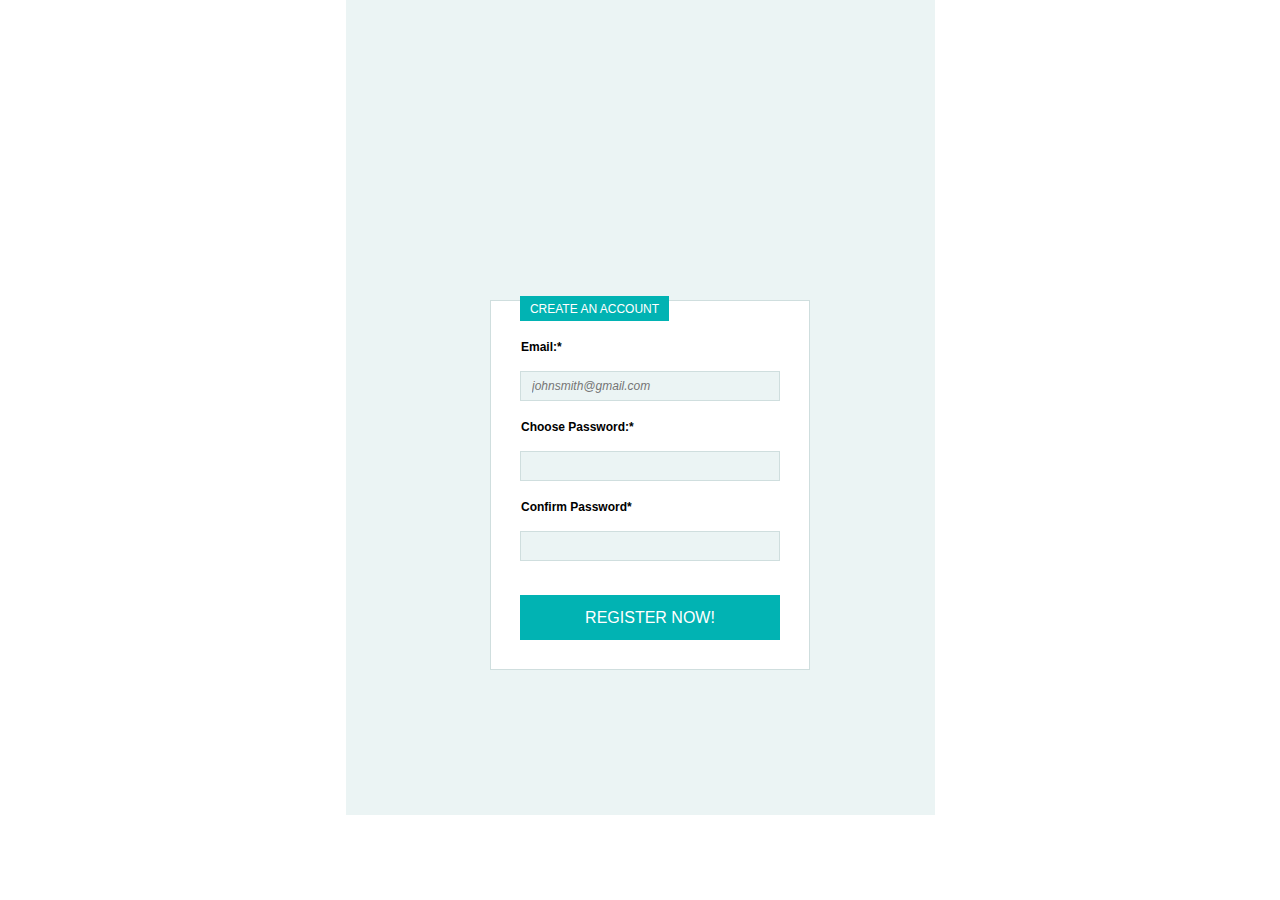
<file: github/index.html>
<!DOCTYPE html>
<html lang="en">

<head>
    <meta charset="UTF-8">
    <title>Пиксель в пиксель</title>
    <link rel="stylesheet" href="css/reset.css">
    <link rel="stylesheet" href="css/style.css">
</head>

<body>
    <div class="blokg">
        <div class="form">
            <button class="btn">CREATE AN ACCOUNT</button>
            <p>Email:*</p>
            <input type="text" placeholder="johnsmith@gmail.com">
            <p>Choose Password:*</p>
            <input type="text">
            <p>Confirm Password*</p>
            <input type="text">
            <button class="btn2">
                register now!
            </button>
        </div>
    </div>
</body>
</file>
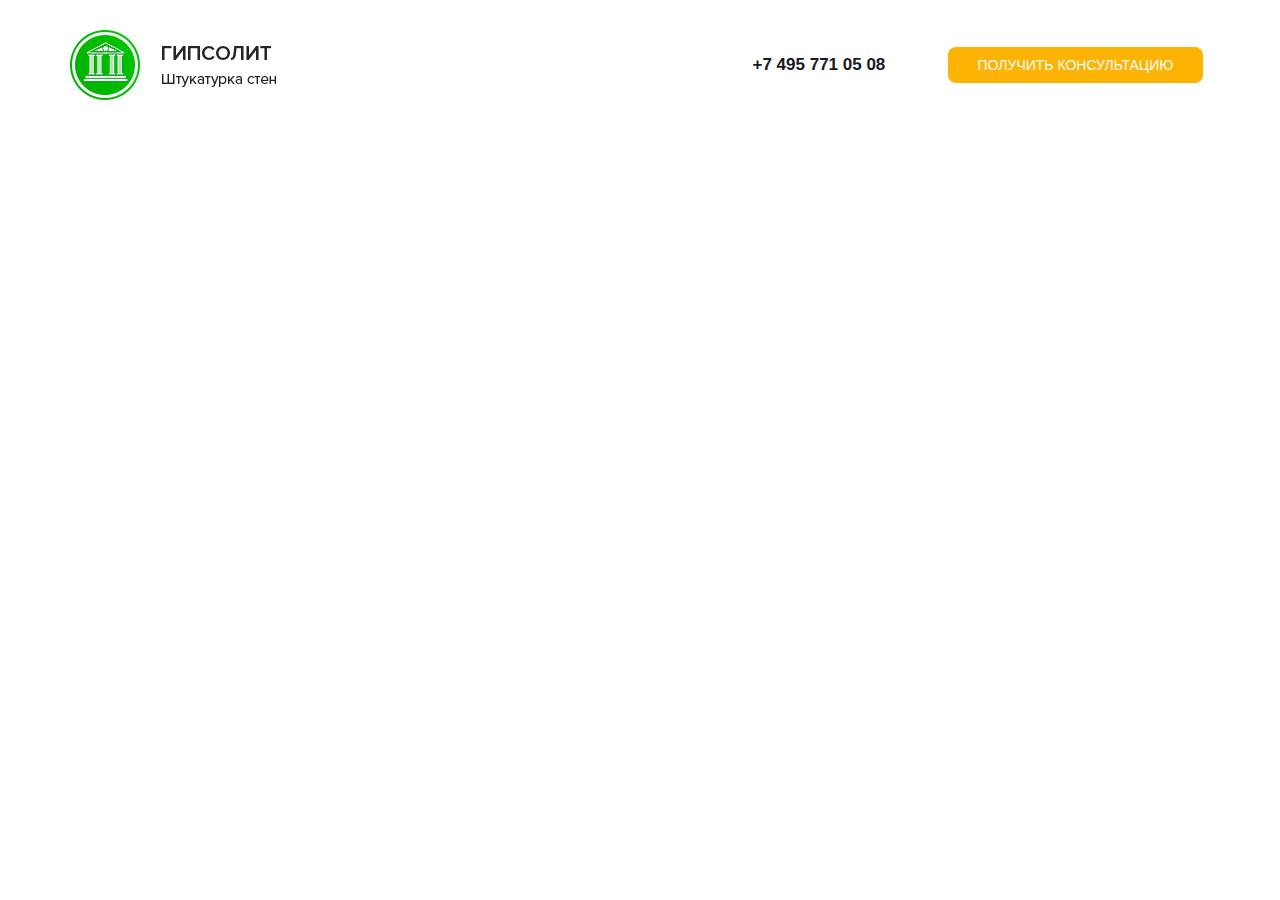
<file: lesson 14/index.html>
<!DOCTYPE html>
<html lang="en">

<head>
    <meta charset="utf-8">
    <meta http-equiv="X-UA-Compatible" content="IE=edge">
    <meta name="viewport" content="width=device-width, initial-scale=1">
    <link rel="icon" href="/favicon.ico">
    <title>Автоматизированная штукатурка стен</title>
    <!-- Bootstrap core CSS -->
    <link href="https://maxcdn.bootstrapcdn.com/bootstrap/3.3.6/css/bootstrap.min.css" rel="stylesheet">
    <link href="css/bootstrap.css" rel="stylesheet">
    <link href="css/style.css" rel="stylesheet">
    <!-- HTML5 shim and Respond.js for IE8 support of HTML5 elements and media queries -->
    <!--[if lt IE 9]>
      <script src="https://oss.maxcdn.com/html5shiv/3.7.2/html5shiv.min.js"></script>
      <script src="https://oss.maxcdn.com/respond/1.4.2/respond.min.js"></script>
    <![endif]-->
</head>

<body>
    <main>
        <div class="container">
            <div class="header">
                <div class="row">
                    <div class="col-md-3">
                        <img src="img/logo.png" alt="Гипсолит. Штукатурка стен">
                    </div>
                    <div class="col-md-2 col-md-offset-4">
                        <a class="phone-link" href="#">+7 495 771 05 08</a>
                    </div>
                    <div class="col-md-3">
                        <div class="wrap">
                        	<div class="wrap-block">
                        		<buttom class="button header-btn">получить консультацию</buttom>
                        	</div>
                        </div>
                    </div>
                </div>
            </div>
        </div>
    </main>
    <script src="https://ajax.googleapis.com/ajax/libs/jquery/1.11.3/jquery.min.js">
    </script>
</body>

</html>
</file>
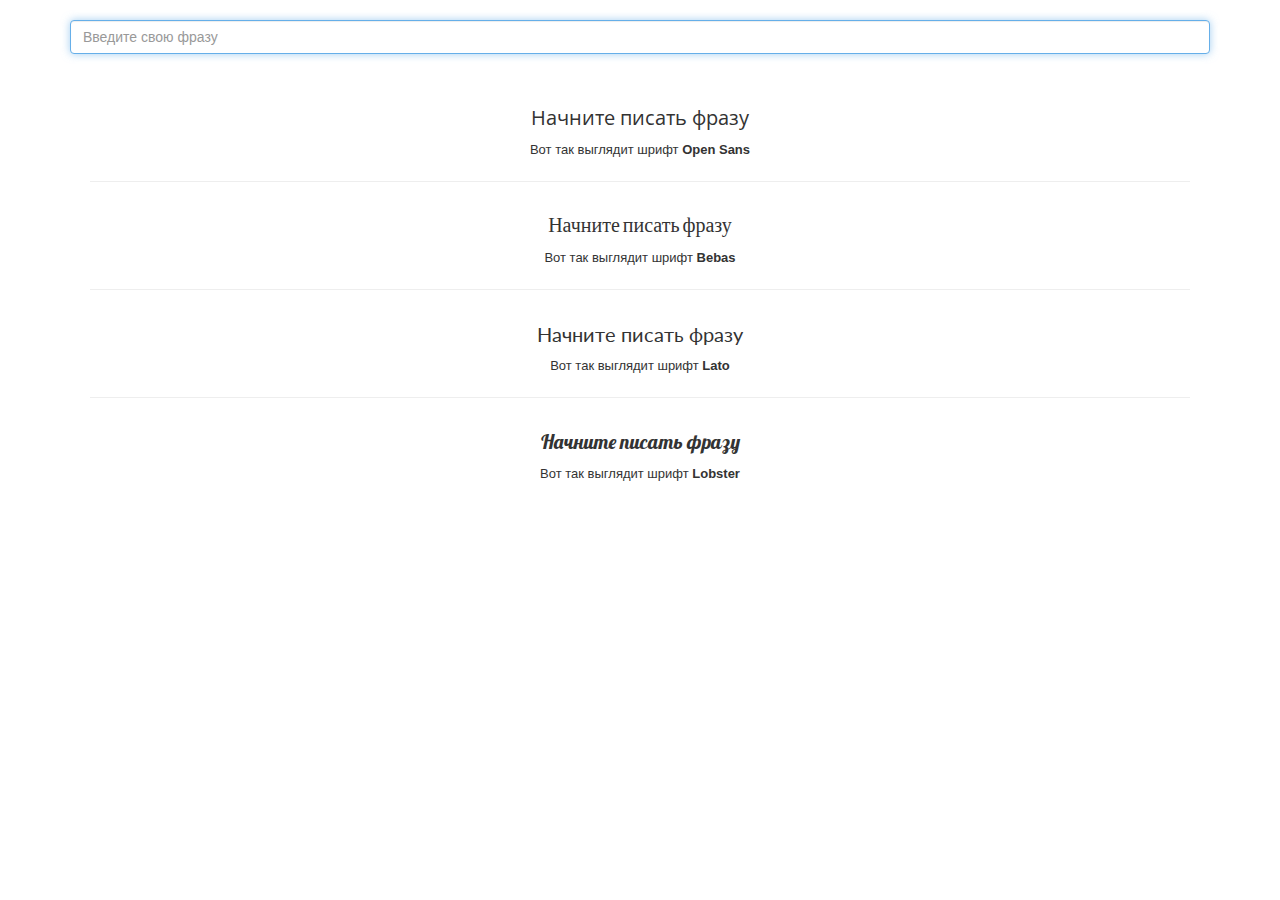
<file: lesson_14/index.html>
<!DOCTYPE html>
<html lang="ru">

<head>
    <meta charset="utf-8">
    <meta http-equiv="X-UA-Compatible" content="IE=edge">
    <meta name="viewport" content="width=device-width, initial-scale=1">
    <meta property="og:title" content="" />
    <meta property="og:description" content="" />
    <meta property="og:url" content="" />
    <meta property="og:image" content="img/preview.jpg" />
    <meta name="title" content="" />
    <meta name="description" content="" />
    <link rel="image_src" href="img/preview.jpg" />
    <!-- The above 3 meta tags *must* come first in the head; any other head content must come *after* these tags -->
    <title>Подбор шрифтов</title>
    <link rel="shortcut icon" type="image/x-icon" href="favicon.ico">
    <link rel="icon" href="img/favicon/favicon-16.png" sizes="16x16" type="image/png">
    <link rel="icon" href="img/favicon/favicon-32.png" sizes="32x32" type="image/png">
    <link rel="icon" href="img/favicon/favicon-48.png" sizes="48x48" type="image/png">
    <link rel="icon" href="img/favicon/favicon-62.png" sizes="62x62" type="image/png">
    <link rel="icon" href="img/favicon/favicon-192.png" sizes="192x192" type="image/png">
    <!-- Bootstrap -->
    <link href="css/bootstrap.min.css" rel="stylesheet">
    <link rel="stylesheet" href="css/style.css" />
    <!-- HTML5 shim and Respond.js for IE8 support of HTML5 elements and media queries -->
    <!-- WARNING: Respond.js doesn't work if you view the page via file:// -->
    <!--[if lt IE 9]>
      <script src="https://oss.maxcdn.com/html5shiv/3.7.3/html5shiv.min.js"></script>
      <script src="https://oss.maxcdn.com/respond/1.4.2/respond.min.js"></script>
    <![endif]-->
    
</head>

<body>
    <header>
        <div class="container">
            <div class="text-box"><input type="search" class="form-control" autofocus placeholder="Введите свою фразу">
            </div>
            <div class="fonts">
                <p class="resault sans">Начните писать фразу</p>
                <small>Вот так выглядит шрифт <strong>Open Sans</strong></small>
                <hr>
                <p class="resault bebas">Начните писать фразу</p>
                <small>Вот так выглядит шрифт <strong>Bebas</strong></small>
                <hr>
                <p class="resault lato">Начните писать фразу</p>
                <small>Вот так выглядит шрифт <strong>Lato</strong></small>
                <hr>
                <p class="resault lobster">Начните писать фразу</p>
                <small>Вот так выглядит шрифт <strong>Lobster</strong></small>
            </div>
        </div>
    </header>
    <!-- jQuery (necessary for Bootstrap's JavaScript plugins) -->
    <script src="https://ajax.googleapis.com/ajax/libs/jquery/1.12.4/jquery.min.js"></script>
    <!-- Include all compiled plugins (below), or include individual files as needed -->
    <script>
    $('input').keyup(function() {
        $('p.resault').text($('input').val())
    });
    </script>
</body>

</html>
</file>
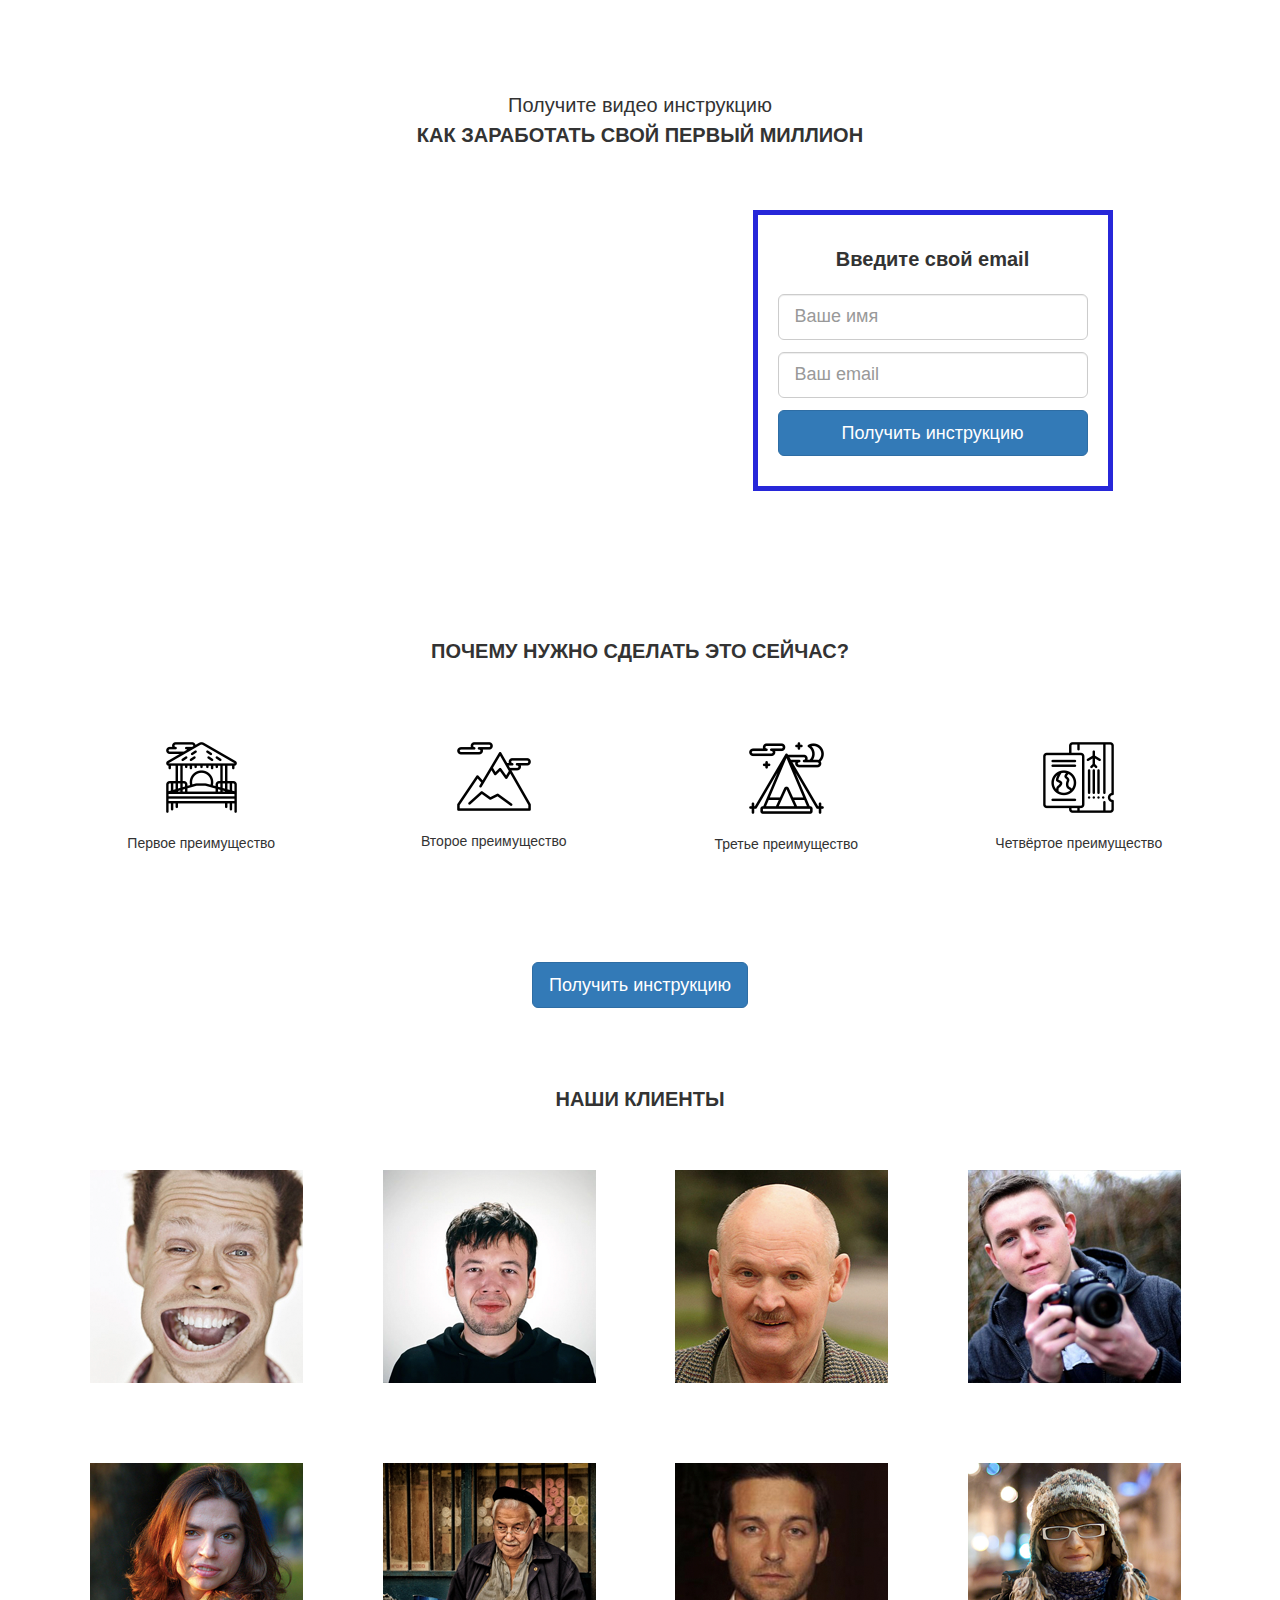
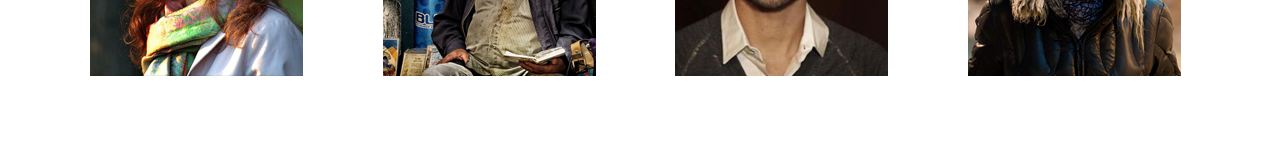
<file: lesson_9/index.html>
<!DOCTYPE html>
<html lang="en">

<head>
    <meta charset="UTF-8">
    <title>Мой первый сайт на Bootstrap</title>
    <link rel="stylesheet" href="css/bootstrap.css">
    <link rel="stylesheet" href="css/style.css">
</head>

<body>
    <div class="section">
        <div class="container">
            <!--Первый row под заголовок страницы-->
            <div class="row">
                <div class="col-lg-6 col-lg-offset-3">
                    <h1 class="header text-center">
                        <span>
                            Получите видео инструкцию
                        </span>
                        <strong class="text-uppercase">Как заработать свой первый миллион</strong>
                    </h1>
                </div>
            </div>
            <!--Второй row под видео и формы-->
            <div class="row">
                <div class="col-lg-6 col-lg-offset-1" col-md-8 col-md-offset-2>
                    <div class="video">
                        <iframe width="100%" height="315" src="https://www.youtube.com/embed/ayVLjyWqMCs?controls=0" frameborder="0" allow="accelerometer; autoplay; encrypted-media; gyroscope; picture-in-picture" allowfullscreen></iframe>
                    </div>
                </div>
                <div class="col-lg-4 col-lg-offset-0 col-md-8 col-md-offset-2">
                    <div class="form">
                        <p class="form-header text-center">Введите свой email</p>
                        <form action="#">
                            <input type="text" class="form-control input-lg" placeholder="Ваше имя">
                            <input type="text" class="form-control input-lg" placeholder="Ваш email">
                            <button class="btn btn-primary btn-lg btn-block">Получить инструкцию</button>
                        </form>
                    </div>
                </div>
            </div>
        </div>
    </div>
    <div class="section">
        <div class="container">
            <!--row под заголовок секции-->
            <div class="row">
                <div class="col-lg-12 col-md-12 col-sm-12 col-xs-12">
                    <h2 class="section-header text-uppercase text-center">Почему нужно сделать это сейчас?</h2>
                </div>
            </div>
            <!--блок с преимуществами-->
            <div class="feature text-center">
                <div class="row">
                    <div class="col-lg-3 col-md-6">
                        <div class="feature-box">
                            <img src="img/001.png" alt="1 преимущество">
                            <p>Первое преимущество</p>
                        </div>
                    </div>
                    <div class="col-lg-3 col-md-6">
                        <div class="feature-box">
                            <img src="img/003.png" alt="2 преимущество">
                            <p>Второе преимущество</p>
                        </div>
                    </div>
                    <div class="col-lg-3 col-md-6">
                        <div class="feature-box">
                            <img src="img/002.png" alt="3 преимущество">
                            <p>Третье преимущество</p>
                        </div>
                    </div>
                    <div class="col-lg-3 col-md-6">
                        <div class="feature-box">
                            <img src="img/004.png" alt="4 преимущество">
                            <p>Четвёртое преимущество</p>
                        </div>
                    </div>
                </div>
            </div>
            <!--  кнопка получить инструкцию -->
            <button class="btn btn-primary btn-lg center-block">Получить инструкцию</button>
        </div>
    </div>
    <div class="section">
        <div class="container">
            <!-- заголовок секции с фотографиями -->
            <div class="row">
                <div class="col-lg-12 col-md-12 col-sm-12 col-xs-12">
                    <h2 class="section-header text-uppercase text-center">Наши клиенты</h2>
                </div>
            </div>
            <!-- фотографии первого ряда-->
            <div class="row">
                <div class="col-lg-3 col-md-3 col-sm-6">
                    <div class="pfoto-box">
                        <img src="img/P1.png" alt="рисунок-1">
                    </div>
                </div>
                <div class="col-lg-3 col-md-3 col-sm-6">
                    <div class="pfoto-box">
                        <img src="img/P2.png" alt="рисунок-2">
                    </div>
                </div>
                <div class="col-lg-3 col-md-3 col-sm-6">
                    <div class="pfoto-box">
                        <img src="img/P3.png" alt="рисунок-3">
                    </div>
                </div>
                <div class="col-lg-3 col-md-3 col-sm-6">
                    <div class="pfoto-box">
                        <img src="img/P4.png" alt="рисунок-4">
                    </div>
                </div>
            </div>
            <!-- фотографии второго ряда -->
            <div class="row">
                <div class="col-lg-3 col-md-3 col-sm-6">
                    <div class="pfoto-box">
                        <img src="img/P5.png" alt="рисунок-5">
                    </div>
                </div>
                <div class="col-lg-3 col-md-3 col-sm-6">
                    <div class="pfoto-box">
                        <img src="img/P6.png" alt="рисунок-6">
                    </div>
                </div>
                <div class="col-lg-3 col-md-3 col-sm-6">
                    <div class="pfoto-box">
                        <img src="img/P7.png" alt="рисунок-7">
                    </div>
                </div>
                <div class="col-lg-3 col-md-3 col-sm-6">
                    <div class="pfoto-box">
                        <img src="img/P8.png" alt="рисунок-8">
                    </div>
                </div>
            </div>
        </div>
    </div>
</body>

</html>
</file>
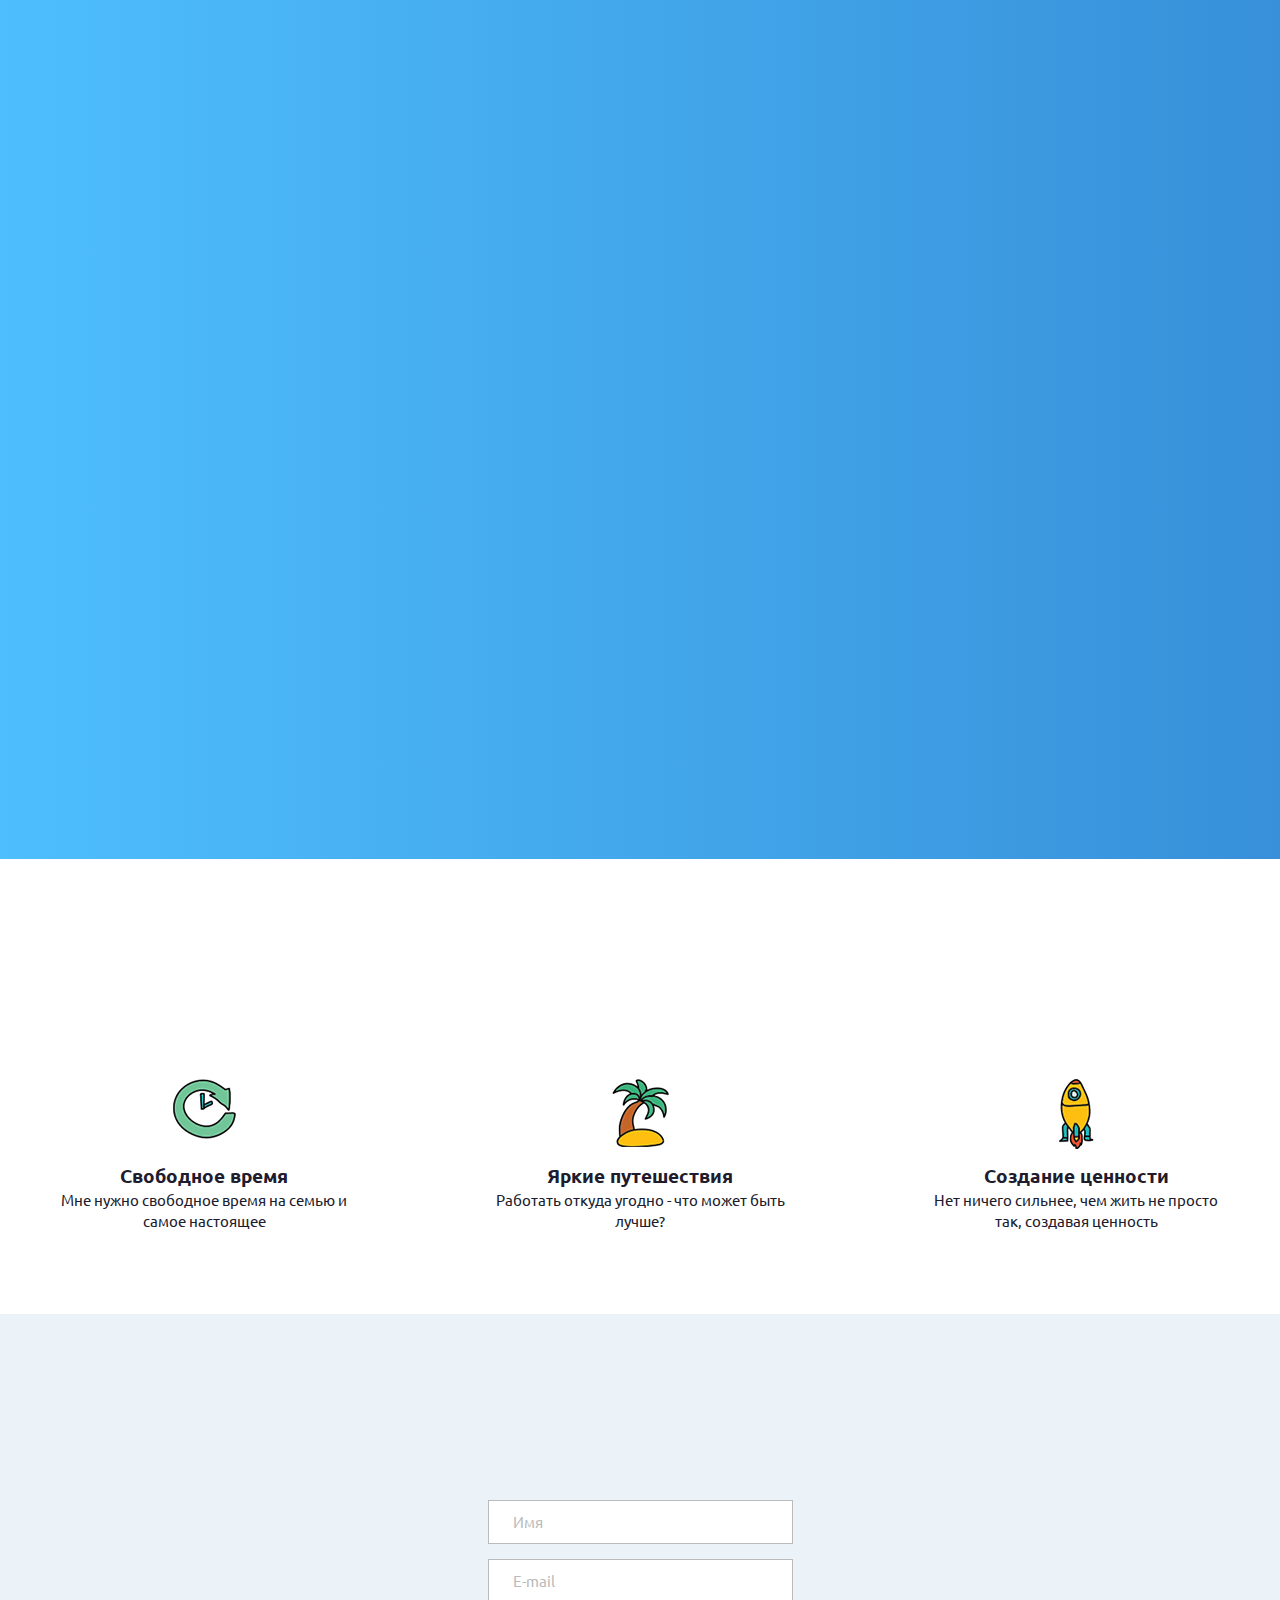
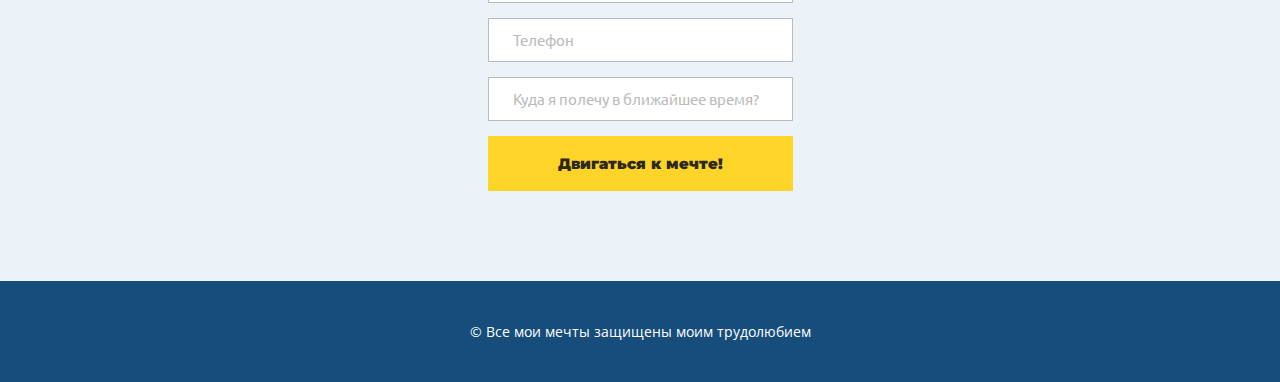
<file: MyWeb/index.html>
<!DOCTYPE html>
<html lang="en">

<head>
    <meta charset="UTF-8">
    <meta name="viewport" content="width=device-width, initial-scale=1.0">
    <meta name="viewport" content="width=device-width, initial-scale=1, shrink-to-fit=no">
    <link href="https://fonts.googleapis.com/css2?family=Montserrat:wght@900&family=Open+Sans&family=Ubuntu:wght@400;700&display=swap" rel="stylesheet">
    <link rel="stylesheet" href="css/style.css">
    <link rel="stylesheet" href="css/animate.css" />
    <title>Возможности и мечты</title>
</head>

<body>
    <header id="header" class="header">
        <div class="container">
            <img src="img/logo.png" alt="WAYUP" class="logo  animated fadeInDown">
            <div class="wrapper">
                <div class="offer  animated fadeInLeft">
                    <h1 class="title">С помощью верстки
                        я создам ту жизнь, о которой
                        <span class="dream">мечтаю!</span>
                    </h1>
                    <p class="intro">
                        Мои стремления + настойчивость позволят мне достичь чего угодно. Я не верю в это. Я знаю это на 100%. Меня не остановить!
                    </p>
                    <a href="#" class="btn" id="btn">Двигаться к мечте!</a>
                </div>
                <img src="img/travel.png" alt="travel" class="travel  animated fadeInRight">
            </div>
        </div>
    </header>
    <section id="expectation" class="expectation">
        <div class="container">
            <h2 class="section-title animated">Что меня ждет впереди?</h2>
            <div class="plans ">
                <div class="plan">
                    <h3 class="plan-title">
                        Свободное время
                    </h3>
                    <p class="plan-text">
                        Мне нужно свободное время на семью и самое настоящее
                    </p>
                </div>
                <div class="plan-travel">
                    <h3 class="plan-title">
                        Яркие путешествия
                    </h3>
                    <p class="plan-text">
                        Работать откуда угодно - что может быть лучше?
                    </p>
                </div>
                <div class="plan-life">
                    <h3 class="plan-title">
                        Создание ценности
                    </h3>
                    <p class="plan-text">
                        Нет ничего сильнее, чем жить не просто так, создавая ценность
                    </p>
                </div>
            </div>
        </div>
    </section>
    <section id="forms" class="forms ">
        <h2  class="section-title animated">Форма заказа билета в будущее:</h2>
        <form action="#" class="form">
            <input type="text" name="name" placeholder="Имя" required class="input-name">
            <input type="email" name="email" placeholder="E-mail" class="input-email" required>
            <input type="tel" name="phone" placeholder="Телефон" class="input-phone" required>
            <input type="text" name="name" placeholder="Куда я полечу в ближайшее время?" class="input-where" required>
            <button type="submit" class="btn-form">Двигаться к мечте!</button>
        </form>
    </section>
    <footer id="footer" class="footer">
        <div class="container container-footer">
            <p class="protection">
                © Все мои мечты защищены моим трудолюбием
            </p>
        </div>
    </footer>
    <script src="js/jquery-3.3.1.min.js"></script>
    <script src="js/script.js"></script>

</body>

</html>
</file>
<file: github/css/style.css>
* {
    box-sizing: border-box;

}

.blokg {
    margin-left: auto;
    margin-right: auto;
    width: 589px;
    height: 815px;
    background-color: #ebf4f4;

}

.form {
    width: 320px;
    height: 370px;
    background-color: #ffffff;
    border: 1px solid #cfdede;
    left: 50%;
    margin-left: -150px;
    top: 50%;
    margin-top: -150px;
    position: absolute;

}
.form p {	
    font-family: sans-serif;
    margin: 20px 30px 18px 30px;
    font-size: 12px;
    font-weight: 700;
    
}

.form input {
    padding-left: 11px;
    display: block;
    font-style: oblique;
    font-family: Arial;
    margin-left: 29px;
    width: 260px;
    height: 30px;
    border: 1px solid #cfdede;
    font-size: 12px;
    background-color: #ebf4f4;
}

.btn {
    margin-left: 29px;
    margin-top: -5px;
    font-weight: 400;
    font-size: 12px;
    width: 149px;
    height: 25px;
    background-color: #01b3b3;
    color: #fff;
    text-transform: uppercase;
    font-family: Arial;

}

.btn2 {
    margin-left: 29px;
    margin-top: 34px;
    width: 260px;
    height: 45px;
    color: #ffffff;
    font-family: Arial;
    font-size: 16px;
    font-weight: 400;
    text-transform: uppercase;
    background-color: #01b3b3;
}
</file>
<file: lesson 14/css/style.css>
/*Colors*/
/* Basic setting */
html {
  font-size: 10px;
}
.button {
  background-color: #fdb303;
  color: #ffffff;
  padding: 1rem 3rem;
  border-radius: 8px;
  text-transform: uppercase;
}
/* Typography */
section {
  padding: 10rem 0;
}
/* main */
main {
  padding: 3rem 0;
}
.header {
  height: 7rem;
}
.wrap {
  display: table;
  width: 100%;
  height: 7rem;
}
.wrap-block {
  display: table-cell;
  vertical-align: middle;
}
.phone-link {
  display: inline-block;
  color: #1a1820;
  font-weight: 900;
  font-size: 1.7rem;
  height: 7rem;
  line-height: 7rem;
}
</file>
<file: lesson_14/css/style.css>
@import url('https://fonts.googleapis.com/css2?family=Open+Sans&display=swap');
@import url('https://fonts.googleapis.com/css2?family=Bebas+Neue&display=swap');
@import url('https://fonts.googleapis.com/css2?family=Lobster&display=swap');
@font-face {
    font-family: 'Lato';
    src: url('../fonts/Lato-Regular.eot');
    src: url('../fonts/Lato-Regular.eot?#iefix') format('embedded-opentype'),
        url('../fonts/Lato-Regular.woff2') format('woff2'),
        url('../fonts/Lato-Regular.woff') format('woff'),
        url('../fonts/Lato-Regular.ttf') format('truetype'),
        url('../fonts/Lato-Regular.svg#Lato-Regular') format('svg');
    font-weight: normal;
    font-style: normal;
    font-display: swap;
}


.text-box{
	padding-top: 2rem;
}
.resault {

	margin-bottom: 0;
	margin-top: 3rem;
}
.fonts {
	font-size: 2rem;
	text-align: center;
	padding: 2rem;
}
p.sans {
font-family: 'Open Sans', sans-serif;
}
p.bebas {
font-family: 'Bebas Neue', cursive;	
}
p.lato {
font-family: 'Lato';	../fonts/
}
p.lobster {
font-family: 'Lobster', cursive;	
}
small {
	font-size: 1.3rem;
}
</file>
<file: lesson_9/css/style.css>
.header {
     font-size: 20px;
     line-height: 1.5;
     margin: 60px auto;
 }

 .header span {
     display: block;
 }

 .section {
     padding: 30px 0;
 }

 .form {
     border: 5px solid #2727d9;
     padding: 30px 20px;
 }

 .form input {
     margin-bottom: 12px;
 }

 .form-header,
 .section-header {
     margin-bottom: 20px;
     font-size: 20px;
     font-weight: 900;
 }

 .form-btn {
     margin: 12px auto;
     background-color: #2727d9;
 }

 .feature {
     margin: 60px auto;
 }

 .feature p {
     margin-top: 20px;
 }

 .video {
     margin-bottom: 30px;
 }

 .feature-box {
     height: 160px;
 }

 .pfoto-box {
     margin: 40px 20px;
 }
</file>
<file: MyWeb/css/style.css>
body {
    font-family: 'Open Sans', sans-serif;
    color: #fff;
    font-size: 16px;
    padding: 0;
    margin: 0;
    overflow-x: hidden;
}

div,
p,
input,
button,
form,
span,
a,
ul,
li {
    box-sizing: border-box;
}

h1,
h2,
h3,
h4,
h5,
h6 {
    margin: 0;
    font-family: 'Ubuntu', sans-serif;
    font-weight: 900;
    line-height: 1.3em;
}

p {
    line-height: 1.8em;
    margin: 0;
}

.container {
    width: 1172px;
    margin: 0 auto;
}

.header {
    background: #4EBEFE;
    background: -webkit-linear-gradient(left, #4EBEFE, #3790D9);
    background: -moz-linear-gradient(left, #4EBEFE, #3790D9);
    background: linear-gradient(to right, #4EBEFE, #3790D9);
    padding-top: 66px;
    padding-bottom: 75px;
    color: #fff;
}

.wrapper {
    display: flex;
    justify-content: space-between;
    align-items: center;
}

.offer {
    width: 560px;
}

.title {
    font-family: 'Ubuntu', sans-serif;
    font-size: 37px;
    margin-bottom: 22px;
}

.title .dream {
    font-size: 59px;
    line-height: 1.55em;
}

.intro {
    margin-bottom: 39px;
    width: 400px;
}

.btn,
.btn-form {
    font-family: 'Montserrat', sans-serif;
    color: #2e2a1b;
    font-weight: 900;
    font-size: 15px;
    background: #ffd429;
    display: block;
    width: 220px;
    padding: 18px 0;
    text-align: center;
    text-decoration: none;
    transition: all 0.5s ease;
}

.btn:hover,
.btn-form:hover {
    background: #9e8214;
}

.travel {
    margin-top: 22px;
    margin-bottom: 12px;
}

.expectation {
    padding-top: 108px;
    padding-bottom: 83px;
}

.section-title {
    color: #201b2d;
    font-size: 30px;
    text-align: center;
}

.plans {
    display: flex;
    justify-content: space-between;
    margin-top: 73px;
}

.plan {
    width: 300px;
    background: url('../img/icon1.jpg') no-repeat center top;
}

.plan-title {
    text-align: center;
    font-size: 19px;
    color: #201b2d;
    margin-top: 85px;
}

.plan-text {
    font-family: 'Ubuntu', sans-serif;
    font-size: 15px;
    line-height: 1.4em;
    text-align: center;
    color: #201b2d;
    font-weight: 400;
}

.plan-travel {
    width: 300px;
    background: url('../img/icon2.jpg') no-repeat center top;
}

.plan-life {
    width: 300px;
    background: url('../img/icon3.jpg') no-repeat center top;
}

.forms {
    background: #ecf3f8;
    padding: 90px 0;

}

.form {
    margin-top: 57px;
}

.input-name,
.input-email,
.input-phone,
.input-where {
    font-family: 'Ubuntu', sans-serif;
    font-size: 15px;
    font-weight: 400;
    padding-left: 24px;
    display: block;
    width: 305px;
    height: 44px;
    margin: 0 auto 15px;
    border: 1px solid #bbb;
}

::-webkit-input-placeholder {
    color: #bbb;
}

.btn-form {
    width: 305px;
    border: none;
    margin: 0 auto;
    cursor: pointer;
}

.footer {
    background: #164d7a;
}

.container-footer {
    padding: 38px 0;
}

.protection {
    font-family: 'Open Sans', sans-serif;
    font-weight: 400;
    font-size: 14px;
    color: #fff;
    text-align: center;

}
.yellow {
    font-family: 'Montserrat', sans-serif;
    color: #ffc107;
    animation: blink 3s infinite; /* Параметры анимации */
   }
   @keyframes blink {
    from { opacity: 1; /* Непрозрачный текст */ }
    to { opacity: 0; /* Прозрачный текст */ }
   }

   
.animated {
    opacity: 0;
}
 



/*Responsive*/


/* 992px - 1200px */
@media screen and (max-width: 1200px) {
    .container {
        width: 960px;
    }

    .wrapper {
        flex-direction: column;
    }

    .offer {
        width: 100%;
    }

    .intro {
        width: 100%;
    }
}

/* 768px - 992px */
@media screen and (max-width: 992px) {
    .container {
        width: 720px;
    }

}

/* 576px - 768px */
@media screen and (max-width: 768px) {
    .container {
        width: 540px;
    }

    .wrapper {
        margin-top: 30px;
    }

    .travel {
        width: 530px;
    }

    .plans {
        flex-direction: column;
    }

    .plan,
    .plan-travel,
    .plan-life {
        width: 100%;
        margin-bottom: 20px;
    }
}

/* 320px - 576px */
@media screen and (max-width: 576px) {
    .container {
        width: 90%;
    }

    .title {
        text-align: center;
    }

    .travel {
        width: 280px;
    }

    .btn {
        width: 100%;
    }

}
</file>
